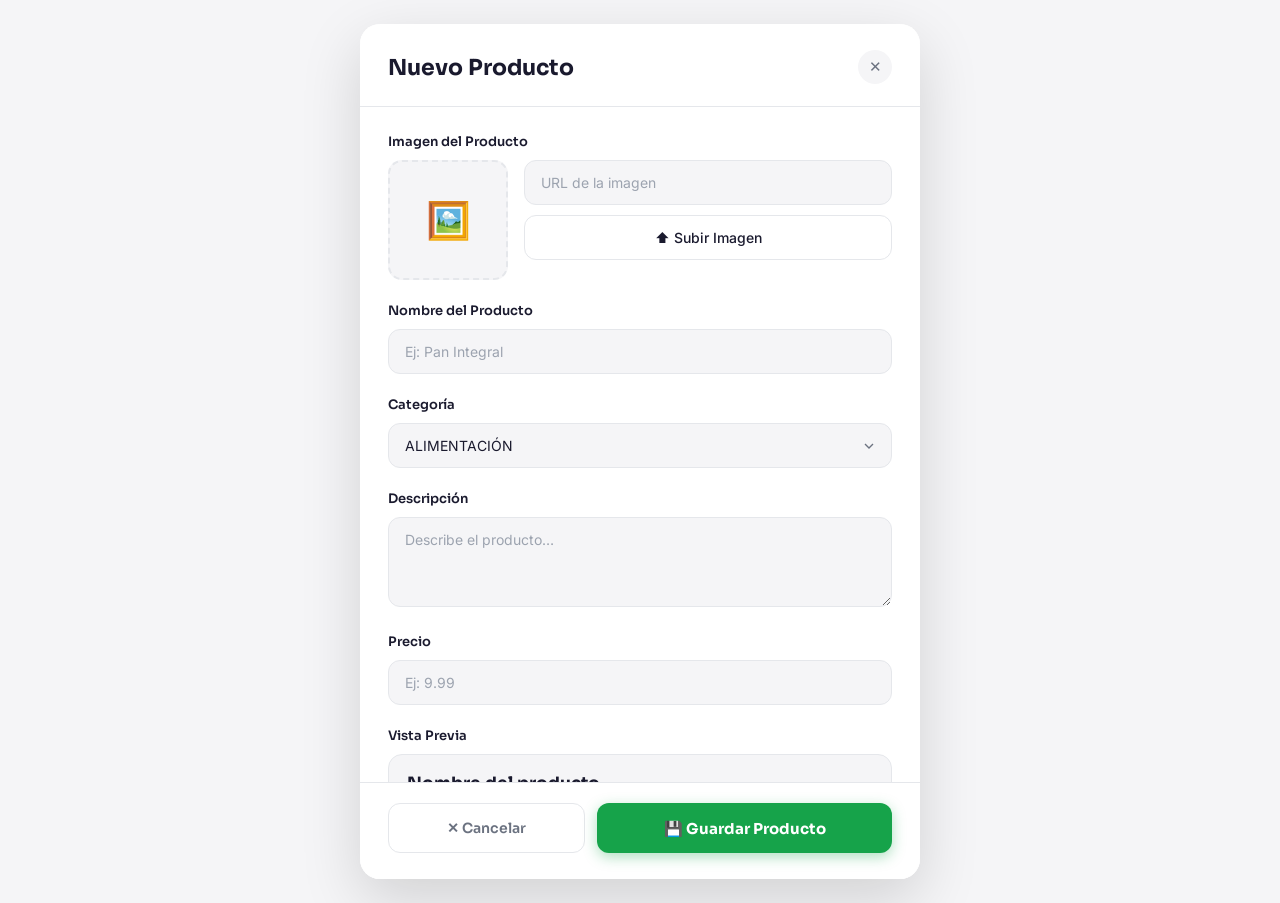
<file: tarjeta.html>
<!DOCTYPE html>
<html lang="es">
<head>
  <meta charset="UTF-8" />
  <meta name="viewport" content="width=device-width, initial-scale=1.0"/>
  <title>Nuevo Producto</title>
  <link href="https://fonts.googleapis.com/css2?family=Sora:wght@400;600;700&family=Inter:wght@400;500&display=swap" rel="stylesheet"/>
  <link rel="stylesheet" href="tarjeta.css" />
</head>
<body>

  <!-- MODAL siempre visible -->
  <div class="modal">

    <div class="modal-header">
      <h2>Nuevo Producto</h2>
      <button class="modal-close" id="modalClose">✕</button>
    </div>

    <div class="modal-body">

      <!-- Imagen -->
      <div>
        <label class="field-label">Imagen del Producto</label>
        <div class="img-upload-row">
          <div class="img-preview-box" id="imgPreviewBox">
            <span class="img-placeholder-icon">🖼️</span>
          </div>
          <div class="img-upload-controls">
            <input class="field-input" type="url" id="inputImgUrl" placeholder="URL de la imagen" />
            <button class="btn-upload" id="btnSubirImagen">⬆️ Subir Imagen</button>
            <input type="file" id="fileInput" accept="image/*" />
          </div>
        </div>
      </div>

      <!-- Nombre -->
      <div>
        <label class="field-label">Nombre del Producto</label>
        <input class="field-input" type="text" id="inputNombre" placeholder="Ej: Pan Integral" />
      </div>

      <!-- Categoría -->
      <div>
        <label class="field-label">Categoría</label>
        <select class="field-input" id="inputCategoria">
          <option value="ALIMENTACIÓN">ALIMENTACIÓN</option>
          <option value="PANADERÍA">PANADERÍA</option>
          <option value="LIMPIEZA">LIMPIEZA</option>
          <option value="HIGIENE">HIGIENE</option>
          <option value="BEBIDAS">BEBIDAS</option>
        </select>
      </div>

      <!-- Descripción -->
      <div>
        <label class="field-label">Descripción</label>
        <textarea class="field-input" id="inputDesc" placeholder="Describe el producto…"></textarea>
      </div>

      <!-- Precio -->
      <div>
        <label class="field-label">Precio</label>
        <input class="field-input" type="number" id="inputPrecio" placeholder="Ej: 9.99" step="0.01" min="0" />
      </div>

      <!-- Vista Previa -->
      <div>
        <label class="field-label">Vista Previa</label>
        <div class="preview-box">
          <div class="preview-name" id="pvNombre">Nombre del producto</div>
          <div class="preview-desc"  id="pvDesc">Descripción del producto</div>
          <div class="preview-price" id="pvPrecio">0.00€</div>
          <span class="badge"        id="pvCat">ALIMENTACIÓN</span>
        </div>
      </div>

    </div>

    <div class="modal-footer">
      <button class="btn-cancel" id="btnCancelar">✕ Cancelar</button>
      <button class="btn-save"   id="btnGuardar">💾 Guardar Producto</button>
    </div>

  </div>

  <script src="tarjeta.js"></script>
</body>
</html>
</file>
<file: tarjeta.css>
*, *::before, *::after {
  box-sizing: border-box;
  margin: 0;
  padding: 0;
}

:root {
  --red:        #D0021B;
  --red-dark:   #A80016;
  --red-light:  #FFE5E8;
  --green:      #16a34a;
  --green-dark: #15803d;
  --text-dark:  #1A1A2E;
  --text-muted: #6B7280;
  --bg:         #F5F5F7;
  --white:      #ffffff;
  --border:     #E5E7EB;
}

body {
  font-family: 'Inter', sans-serif;
  background: var(--bg);
  min-height: 100vh;
  display: flex;
  align-items: center;
  justify-content: center;
  padding: 24px;
}

/* ── MODAL ── */
.modal {
  background: var(--white);
  border-radius: 20px;
  width: 100%;
  max-width: 560px;
  max-height: 95vh;
  overflow-y: auto;
  box-shadow: 0 20px 60px rgba(0, 0, 0, 0.15);
}

.modal-header {
  display: flex;
  align-items: center;
  justify-content: space-between;
  padding: 26px 28px 22px;
  border-bottom: 1px solid var(--border);
  position: sticky;
  top: 0;
  background: var(--white);
  z-index: 10;
}

.modal-header h2 {
  font-family: 'Sora', sans-serif;
  font-size: 22px;
  font-weight: 700;
  color: var(--text-dark);
}

.modal-close {
  width: 34px;
  height: 34px;
  border-radius: 50%;
  border: none;
  background: var(--bg);
  cursor: pointer;
  font-size: 15px;
  color: var(--text-muted);
  display: flex;
  align-items: center;
  justify-content: center;
  transition: background 0.15s, color 0.15s;
}

.modal-close:hover {
  background: var(--red-light);
  color: var(--red);
}

/* ── BODY ── */
.modal-body {
  padding: 26px 28px;
  display: flex;
  flex-direction: column;
  gap: 22px;
}

.field-label {
  display: block;
  font-family: 'Sora', sans-serif;
  font-size: 13px;
  font-weight: 600;
  color: var(--text-dark);
  margin-bottom: 10px;
}

/* Imagen */
.img-upload-row {
  display: flex;
  gap: 16px;
  align-items: flex-start;
}

.img-preview-box {
  width: 120px;
  height: 120px;
  flex-shrink: 0;
  border-radius: 14px;
  border: 2px dashed var(--border);
  background: var(--bg);
  display: flex;
  align-items: center;
  justify-content: center;
  overflow: hidden;
}

.img-preview-box img {
  width: 100%;
  height: 100%;
  object-fit: cover;
}

.img-placeholder-icon {
  font-size: 36px;
  color: #9CA3AF;
}

.img-upload-controls {
  flex: 1;
  display: flex;
  flex-direction: column;
  gap: 10px;
}

/* Inputs */
.field-input {
  width: 100%;
  padding: 13px 16px;
  border-radius: 12px;
  border: 1.5px solid var(--border);
  background: var(--bg);
  font-family: 'Inter', sans-serif;
  font-size: 14px;
  color: var(--text-dark);
  outline: none;
  transition: border-color 0.18s, box-shadow 0.18s;
}

.field-input:focus {
  border-color: var(--red);
  box-shadow: 0 0 0 3px rgba(208, 2, 27, 0.08);
  background: #fff;
}

.field-input::placeholder {
  color: #9CA3AF;
}

select.field-input {
  appearance: none;
  background-image: url("data:image/svg+xml,%3Csvg xmlns='http://www.w3.org/2000/svg' width='16' height='16' viewBox='0 0 24 24' fill='none' stroke='%236B7280' stroke-width='2'%3E%3Cpolyline points='6 9 12 15 18 9'/%3E%3C/svg%3E");
  background-repeat: no-repeat;
  background-position: right 14px center;
  background-color: var(--bg);
  padding-right: 40px;
}

textarea.field-input {
  resize: vertical;
  min-height: 90px;
}

.btn-upload {
  width: 100%;
  padding: 13px 16px;
  border-radius: 12px;
  border: 1.5px solid var(--border);
  background: var(--white);
  font-family: 'Inter', sans-serif;
  font-size: 14px;
  font-weight: 500;
  color: var(--text-dark);
  cursor: pointer;
  display: flex;
  align-items: center;
  justify-content: center;
  gap: 8px;
  transition: border-color 0.18s, background 0.18s, color 0.18s;
}

.btn-upload:hover {
  border-color: var(--red);
  background: var(--red-light);
  color: var(--red);
}

#fileInput {
  display: none;
}

/* Vista previa */
.preview-box {
  border: 1.5px solid var(--border);
  border-radius: 14px;
  padding: 18px;
  background: var(--bg);
}

.preview-name {
  font-family: 'Sora', sans-serif;
  font-size: 17px;
  font-weight: 700;
  color: var(--text-dark);
  margin-bottom: 5px;
}

.preview-desc {
  font-size: 13px;
  color: var(--text-muted);
  margin-bottom: 10px;
}

.preview-price {
  font-family: 'Sora', sans-serif;
  font-size: 20px;
  font-weight: 700;
  color: var(--red);
  margin-bottom: 12px;
}

.badge {
  font-family: 'Sora', sans-serif;
  font-size: 10px;
  font-weight: 600;
  letter-spacing: 0.4px;
  padding: 3px 10px;
  border-radius: 20px;
  background: var(--red-light);
  color: var(--red);
  text-transform: uppercase;
  white-space: nowrap;
}

/* ── FOOTER ── */
.modal-footer {
  display: flex;
  gap: 12px;
  padding: 20px 28px 26px;
  border-top: 1px solid var(--border);
  position: sticky;
  bottom: 0;
  background: var(--white);
}

.btn-cancel {
  flex: 1;
  padding: 15px;
  border: 1.5px solid var(--border);
  border-radius: 12px;
  background: var(--white);
  font-family: 'Sora', sans-serif;
  font-size: 14px;
  font-weight: 600;
  color: var(--text-muted);
  cursor: pointer;
  display: flex;
  align-items: center;
  justify-content: center;
  gap: 8px;
  transition: border-color 0.18s, color 0.18s;
}

.btn-cancel:hover {
  border-color: #999;
  color: var(--text-dark);
}

.btn-save {
  flex: 1.6;
  padding: 15px;
  border: none;
  border-radius: 12px;
  background: var(--green);
  color: #fff;
  font-family: 'Sora', sans-serif;
  font-size: 15px;
  font-weight: 700;
  cursor: pointer;
  display: flex;
  align-items: center;
  justify-content: center;
  gap: 8px;
  box-shadow: 0 4px 14px rgba(22, 163, 74, 0.35);
  transition: background 0.18s, transform 0.15s;
}

.btn-save:hover {
  background: var(--green-dark);
  transform: translateY(-1px);
}

.btn-save:active {
  transform: translateY(0);
}

.btn-save:disabled {
  background: #9CA3AF;
  box-shadow: none;
  cursor: not-allowed;
  transform: none;
}
</file>
